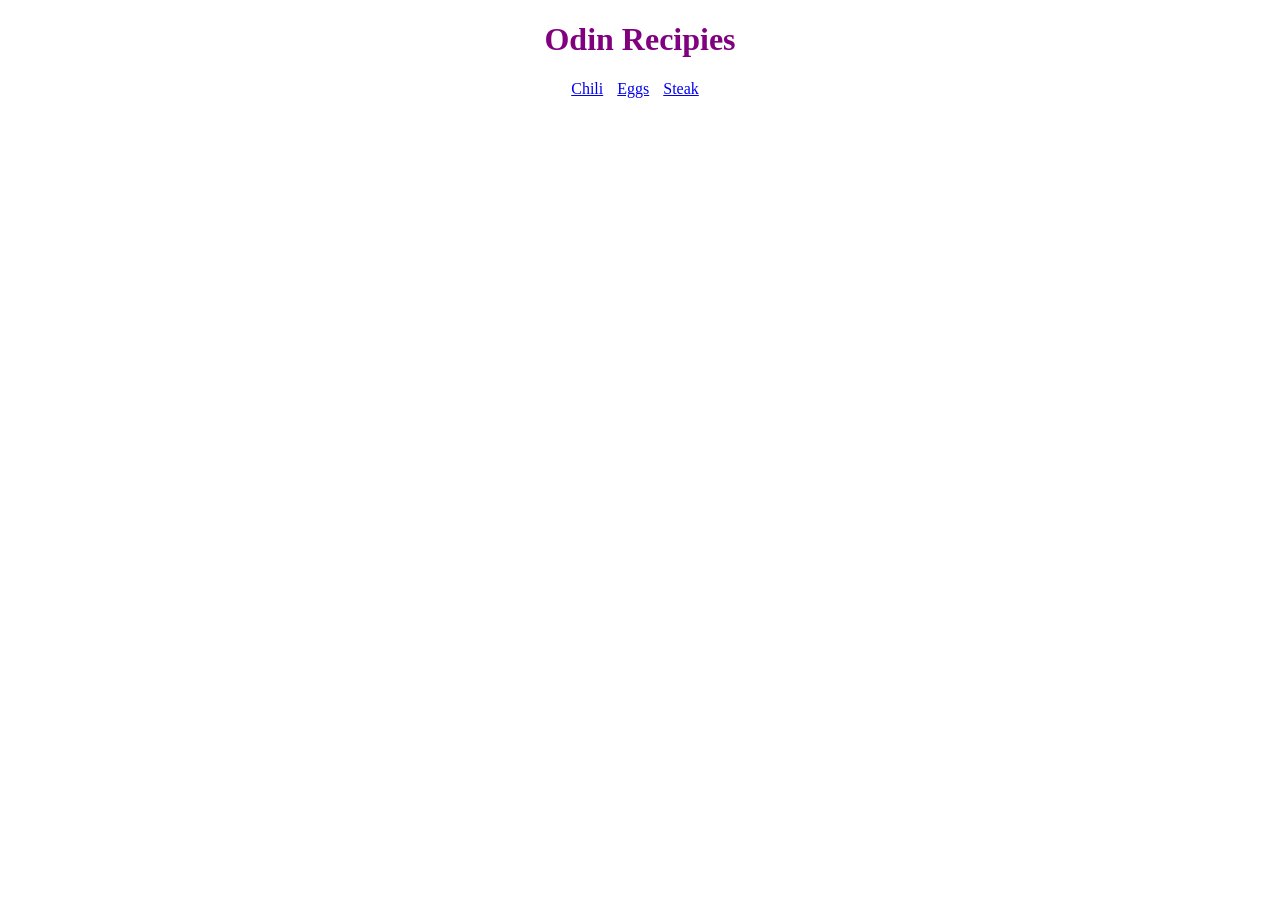
<file: index.html>
<!DOCTYPE html>

<html lang="en">

<head>
    <meta charset="UTF-8">
    <title> Odin Recipies </title>
    <link rel="stylesheet" href="styles.css">
</head>

<body>
    <h1 class="title"> Odin Recipies </h1>

    <ul class="recipies-list">
        <li class="recipie-item"> <a href="./recipies/chili.html"> Chili </a> </li>
        <li class="recipie-item"> <a href="./recipies/eggs.html"> Eggs </a> </li>
        <li class="recipie-item"> <a href="./recipies/steak.html"> Steak </a> </li>
    </ul>
</body>

</html>
</file>
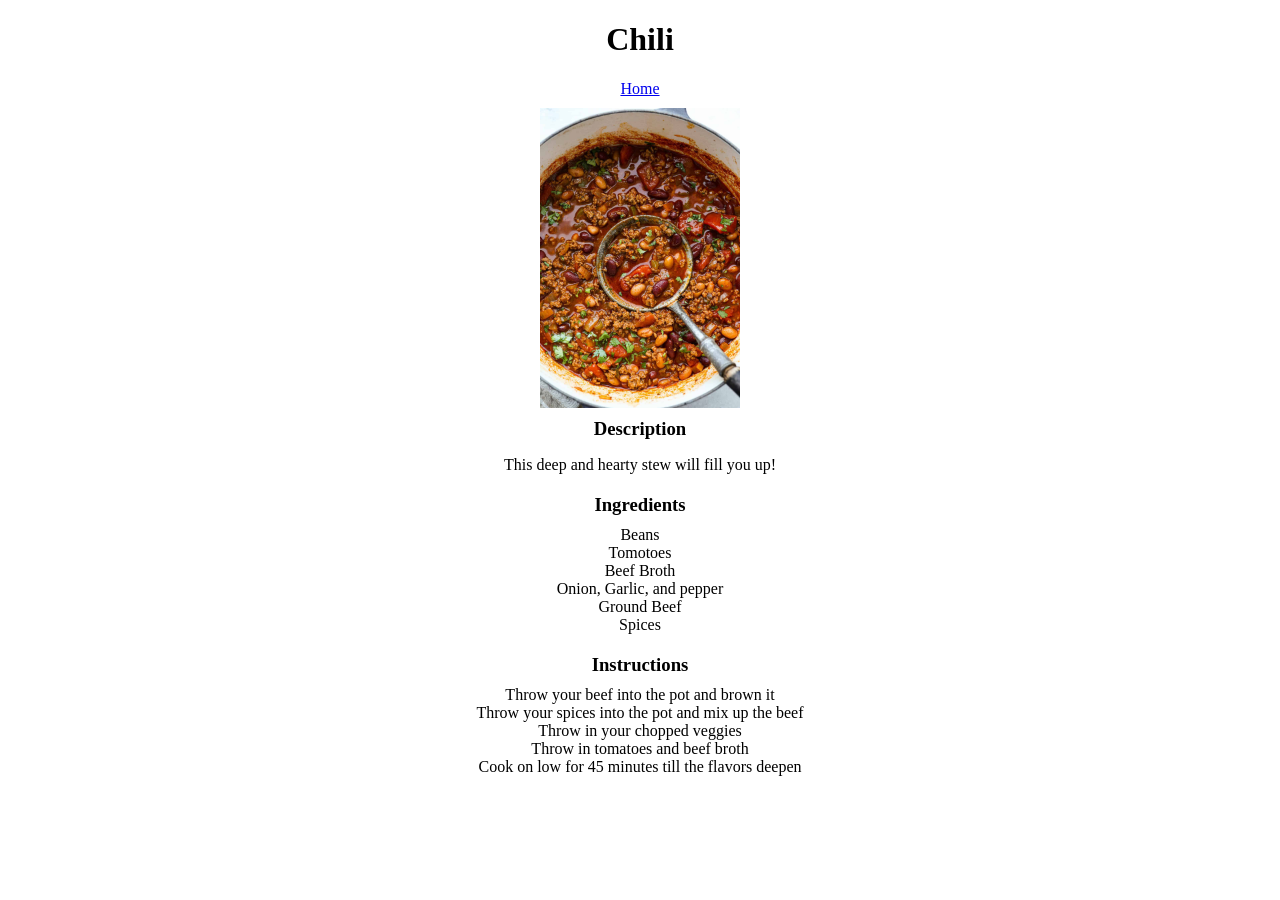
<file: recipies/chili.html>
<!DOCTYPE html>

<html lang="en">

<head>
    <meta charset="UTF-8">
    <link rel="stylesheet" href="../styles.css">
    <title> Chili </title>
</head>

<body class="recipie-page">
    <h1> Chili </h1>

    <a class="home-link" href="../index.html"> Home </a>
    <img class="title-image" src="../images/chili.jpg" alt="A picture of chili">

    <h3 class="section section-title"> Description </h3>
    <p class="section"> This deep and hearty stew will fill you up! </p>

    <h3 class="section-title"> Ingredients </h3>

    <div class="section ingredients">
        <p> Beans </p>
        <p> Tomotoes </p>
        <p> Beef Broth </p>
        <p> Onion, Garlic, and pepper </p>
        <p> Ground Beef </p>
        <p> Spices </p>
    </div>
    <h3 class="section-title"> Instructions </h3>
    <div class="section instructions">
        <p> Throw your beef into the pot and brown it </p>
        <p> Throw your spices into the pot and mix up the beef </p>
        <p> Throw in your chopped veggies </p>
        <p> Throw in tomatoes and beef broth </p>
        <p> Cook on low for 45 minutes till the flavors deepen </p>
    </div>
</body>

</html>
</file>
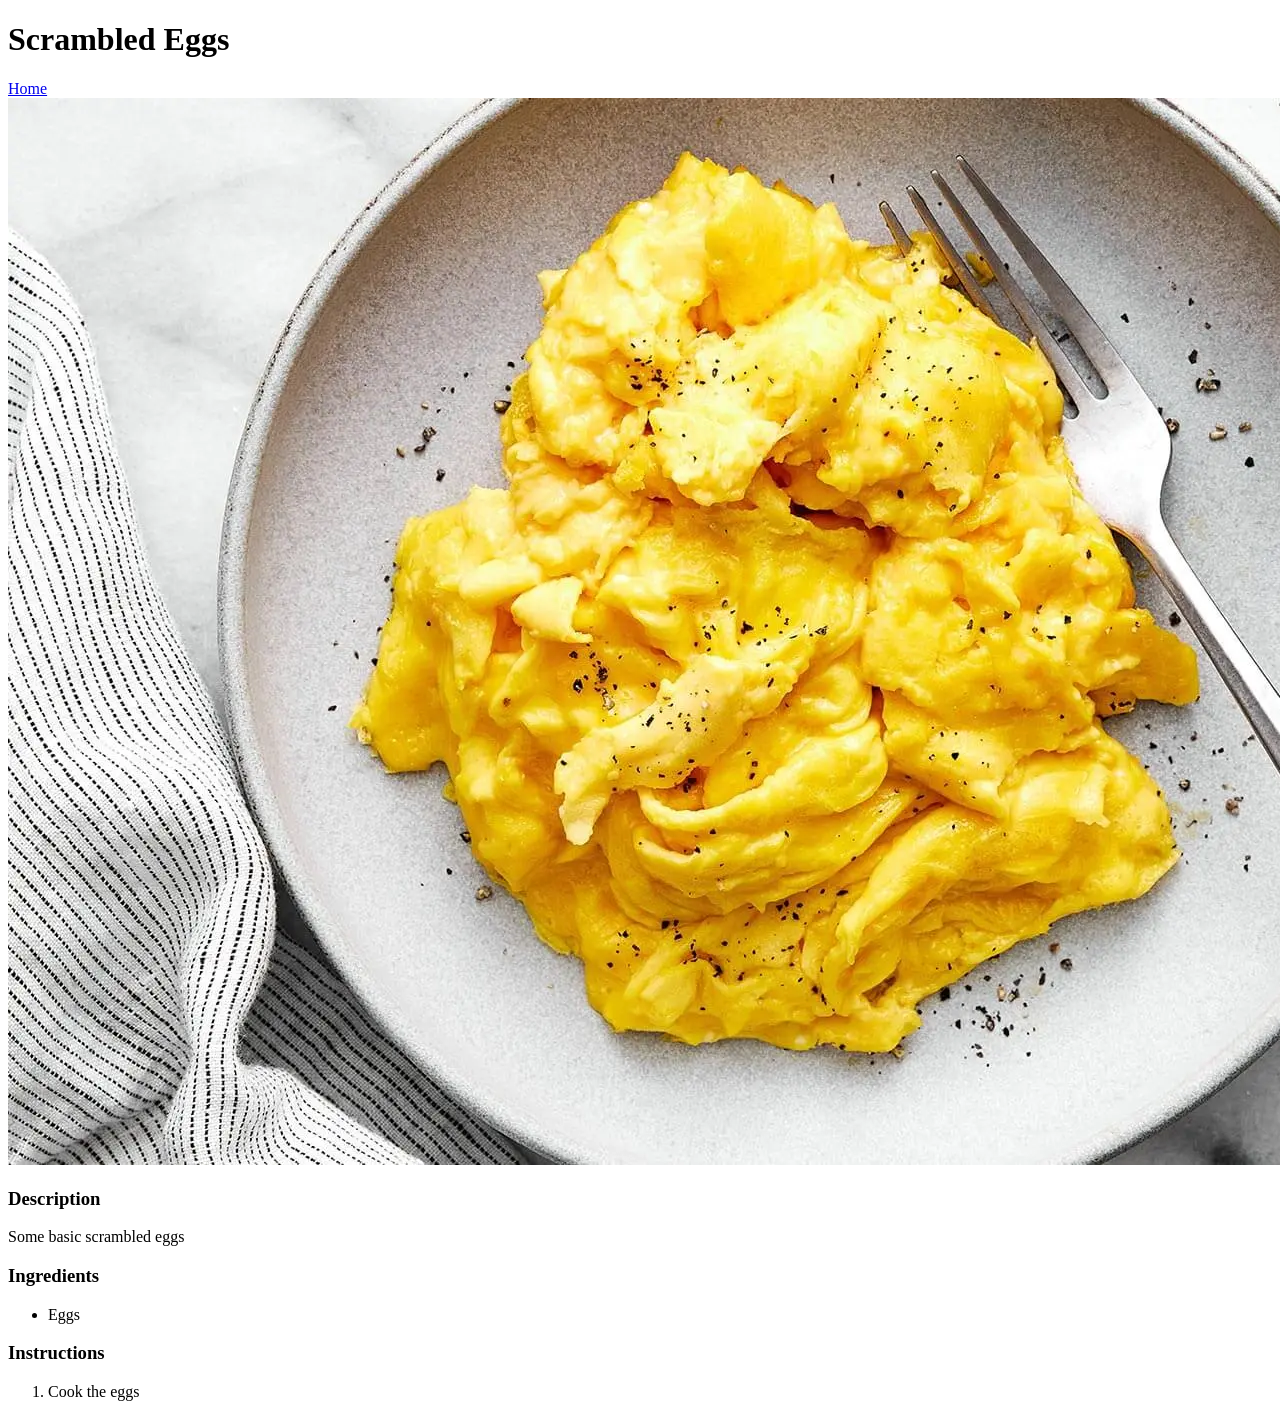
<file: recipies/eggs.html>
<!DOCTYPE html>

<html lang="en">

<head>
    <meta charset="UTF-8">
    <title> Scrambled Eggs </title>
</head>

<body>
    <h1> Scrambled Eggs </h1>

    <a href="../index.html"> Home </a>
    <br>
    <img src="../images/eggs.jpg" alt="A picture of scrambled eggs">

    <h3> Description </h3>
    <p> Some basic scrambled eggs </p>

    <h3> Ingredients </h3>
    <ul>
        <li> Eggs </li>
    </ul>

    <h3> Instructions </h3>
    <ol>
        <li> Cook the eggs </li>
    </ol>
</body>

</html>
</file>
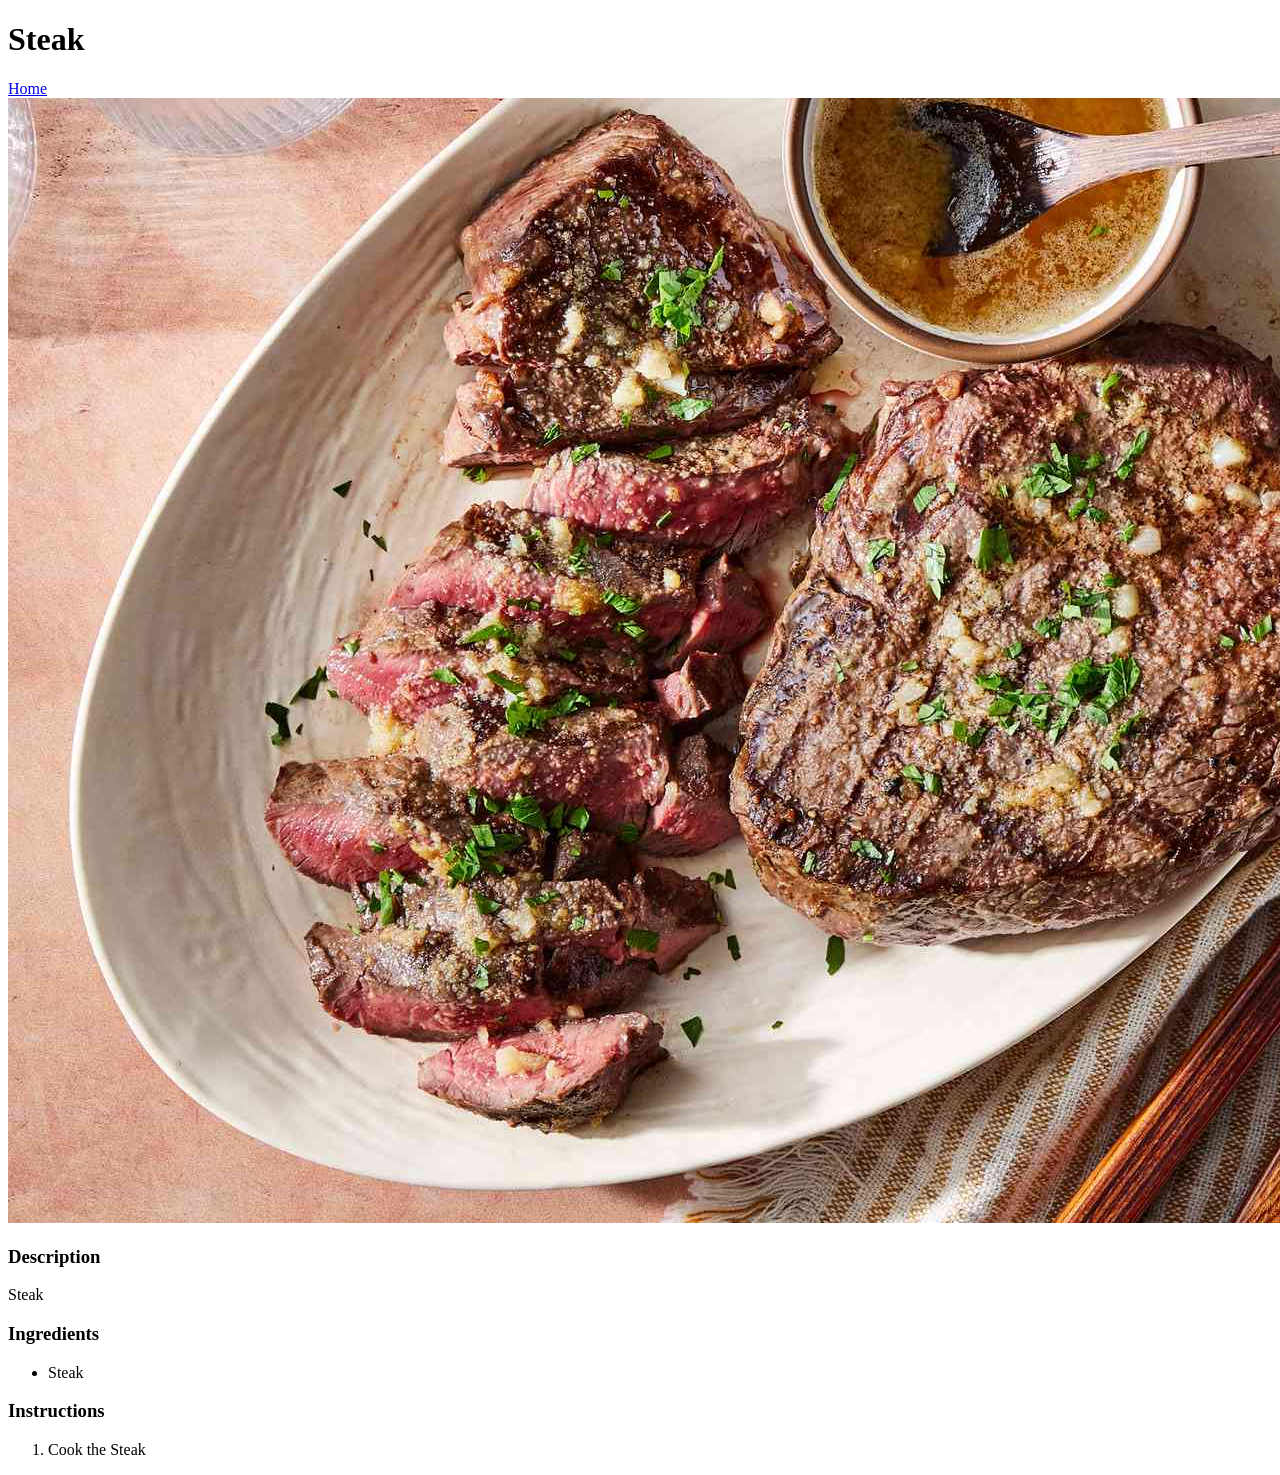
<file: recipies/steak.html>
<!DOCTYPE html>

<html lang="en">

<head>
    <meta charset="UTF-8">
    <title> Steak </title>
</head>

<body>
    <h1> Steak </h1>

    <a href="../index.html"> Home </a>
    <br>
    <img src="../images/steak.jpg" alt="A picture of medium steak">

    <h3> Description </h3>
    <p> Steak </p>

    <h3> Ingredients </h3>
    <ul>
        <li> Steak </li>
    </ul>

    <h3> Instructions </h3>
    <ol>
        <li> Cook the Steak </li>
    </ol>
</body>

</html>
</file>
<file: styles.css>
.title {
    text-align: center;
    color: purple;
}

.recipies-list {
    text-align: center;
    padding: 0;
}

.recipie-item {
    display: inline-block;
    margin-right: 10px;
}

.recipie-page {
    text-align: center;
}

.title-image {
    width: 200px;
    height: auto;
    display: block;
    margin: 0 auto;
}

.home-link {
    display: block;
    margin-bottom: 10px;
}

.section {
    margin-bottom: 20px;
}

.ingredients p {
    margin: 0;
    padding: 0;
}

.instructions p {
    margin: 0;
    padding: 0;
}

.section-title {
    margin-top: 10px;
    margin-bottom: 10px;
}
</file>
